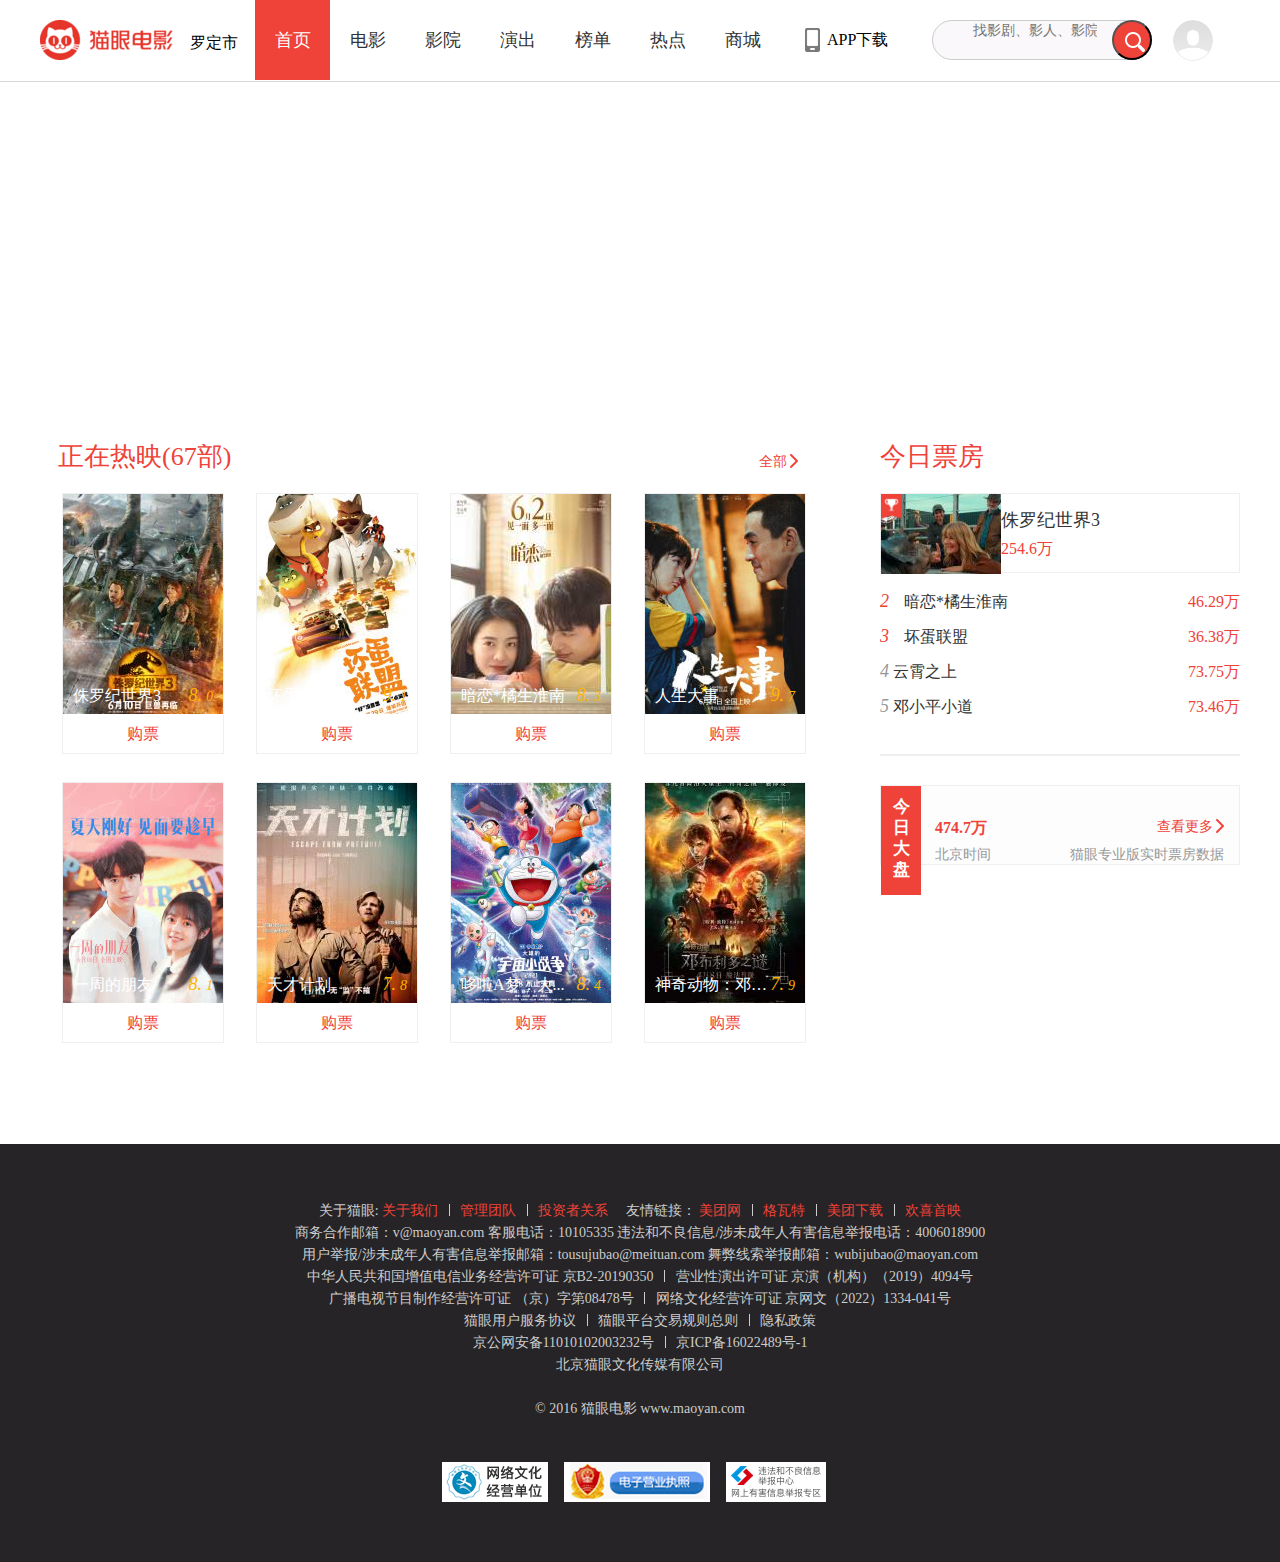
<file: 天猫电影期末作品/index.html>
<!DOCTYPE html>
<html>
	<head>
		<meta charset="utf-8" />
		<title></title>
		<link rel="stylesheet" type="text/css" href="css/new_file.css"/>
	</head>
	<body>
		<!--1-->
		<div class="header">
			<div class="header-main">
				<h1><a href="#" class="logo fl"></a></h1>
				<div class="city">
					<div class="city-select fl ">
						<div class="city-name dropdown">
							<button class="dropbtn">罗定市</button>
						<div class="dropdown-content">
							<a href="#">定位城市</a>
						</div>
						</div>
					</div>
					<div class="nav fl">
						<div><a href="#" class="red">首页</a></div>
						<div><a href="#">电影</a></div>
						<div><a href="#">影院</a></div>
						<div><a href="#">演出</a></div>
						<div><a href="#">榜单</a></div>
						<div><a href="#">热点</a></div>
						<div><a href="mall.html">商城</a></div>
					</div>
					<div class="user fr">
						<div class="user-1 dropdown">
							<img src="img/7dd82a16316ab32c8359debdb04396ef2897.png" class="dropbtn">
							<div class="dropdown-content">
							<a href="denglu.html">登录</a>
						</div>
						</div>
					</div>
					<form action="" method="" class="search fr">
						<input  name="kw" class="search1" type="search"  placeholder="找影剧、影人、影院" />
						<input type="submit" class="submit" value=""/>
					</form>
					<div class="app-download fr">
						<a href="appdown.html" target="_blank">
							<span class="iphone fl"></span>
							<span class="apptext fl">APP下载</span>
							<span class="caret"></span>
							<div class="download-icon">
								<p class="down-title">扫码下载</p>
							</div>
						</a>
					</div>
				</div>
			</div>
		</div>
		<!--2-->
		<div class="dongtai">
			<div class="tu">
				
			</div>
		</div>
		<!--3-->
		<div class="container">
			<div class="content">
				<div class="right fr">
					<div class="a1">
						<div class="panel">
							<div class="panel-header">
								<span class="panel-title">
									<span class="panel-red">
										<h2>今日票房</h2>
									</span>
								</span>
							</div>
							<div class="panel-end">
								<ul class="ranking-wrapper">
									<li class="rangking-index-1">
										<a href="#">
											<div class="rangking-top-left">
												<i class="rangking-top-icon"></i>
												<img src="img/25bfd6022ffddd16bdf2aa147266fd108469a.jpg" class="rangking-img">
											</div>
											<div class="rangking-top-right">
												<div class="rangking-top-right-main">
													<span class="rangking-top-moive-name">侏罗纪世界3</span>
													<p class="rangking-top-wish">
														<span class="stonefont">254.6万</span>
													</p>
												</div>
											</div>
										</a>
									</li>
									<li>
										<a href="#">
											<span class="normal-link">
												<i class="rangking-index">2</i>
												<span class="rangking-moie-name">暗恋*橘生淮南</span>
												<span class="rangking-num-info">
													<span class="stonefont fr">46.29万</span>
												</span>
											</span>
										</a>
									</li>
									<li>
										<a href="#">
											<span class="normal-link">
												<i class="rangking-index">3</i>
												<span class="rangking-moie-name">坏蛋联盟</span>
												<span class="rangking-num-info">
													<span class="stonefont fr">36.38万</span>
												</span>
											</span>
										</a>
									</li>
									<li>
										<a href="#">
											<span class="normal-link">
												<i class="rangking-indexx">4</i>
												<span class="rangking-moie-name">云霄之上</span>
												<span class="rangking-num-info">
													<span class="stonefont fr">73.75万</span>
												</span>
											</span>
										</a>
									</li>
									<li>
										<a href="#">
											<span class="normal-link">
												<i class="rangking-indexx">5</i>
												<span class="rangking-moie-name">邓小平小道</span>
												<span class="rangking-num-info">
													<span class="stonefont">73.46万</span>
												</span>
											</span>
										</a>
									</li>
								</ul>
							</div>
						</div>
					<div class="a2"></div>
					<div class="a2">
						<h1>今日大盘</h1>
						<div >
							<p>
								<span class="num">
									<span class="stonefont">474.7万</span>
								</span>
								<a href="#" class="more">
									查看更多
									<span class="panel-arrow panel-arrow-red"></span>
								</a>
							</p>
							<p class="meta-info">
								北京时间 
								<span class="pull-right">猫眼专业版实时票房数据</span>
							</p>
						</div>
					</div>
				</div>
			</div>
			<div class="main">
				<div class="main-grid">
					<div class="pane1">
						<div class="pane1-header">
							<span class="pane1-more">
								<a href="#" class="textcolor_red">全部</a>
								<span class="panel-arrow panel-arrow-red"></span>
							</span>
							<span class="panel-title1">
								<span class="textcolor_red">
									<h2>正在热映(67部)</h2>
								</span>
							</span>
						</div>
						<div class="panel-c1">
							<dl class="movie-list">
								<dd>
									<div class="movie-item">
										<a href="#">
											<div class="movie-poster">
												<img src="img/7.jpg" class="movie-poster-img">
												<div class="movie-overlay">
													<div class="movie-info">
														<div class="movie-score">
															<i class="integer">8.</i>
															<i class="fraction">0</i>
														</div>
														<div class="movie-title movie-title-padding">
															侏罗纪世界3
														</div>
													</div>
												</div>
											</div>
										</a>
										<div class="movie-detail movie-detail-strong">
											<a href="#">购票</a>
										</div>
									</div>
								</dd>
								<dd>
									<div class="movie-item">
										<a href="#">
											<div class="movie-poster">
												<img src="img/8.jpg" class="movie-poster-img">
												<div class="movie-overlay">
													<div class="movie-info">
														<div class="movie-score">
															<i class="integer">9.</i>
															<i class="fraction">1</i>
														</div>
														<div class="movie-title movie-title-padding">
															坏蛋联盟
														</div>
													</div>
												</div>
											</div>
										</a>
										<div class="movie-detail movie-detail-strong">
											<a href="#">购票</a>
										</div>
									</div>
								</dd>
								<dd>
									<div class="movie-item">
										<a href="#">
											<div class="movie-poster">
												<img src="img/9e.jpg" class="movie-poster-img">
												<div class="movie-overlay">
													<div class="movie-info">
														<div class="movie-score">
															<i class="integer">8.</i>
															<i class="fraction">3</i>
														</div>
														<div class="movie-title movie-title-padding">
															暗恋*橘生淮南
														</div>
													</div>
												</div>
											</div>
										</a>
										<div class="movie-detail movie-detail-strong">
											<a href="#">购票</a>
										</div>
									</div>
								</dd>
								<dd>
									<div class="movie-item">
										<a href="#">
											<div class="movie-poster">
												<img src="img/10d.jpg" class="movie-poster-img">
												<div class="movie-overlay">
													<div class="movie-info">
														<div class="movie-score">
															<i class="integer">9.</i>
															<i class="fraction">7</i>
														</div>
														<div class="movie-title movie-title-padding">
															人生大事
														</div>
													</div>
												</div>
											</div>
										</a>
										<div class="movie-detail movie-detail-strong">
											<a href="#">购票</a>
										</div>
									</div>
								</dd>
								<dd>
									<div class="movie-item">
										<a href="#">
											<div class="movie-poster">
												<img src="img/c9.jpg" class="movie-poster-img">
												<div class="movie-overlay">
													<div class="movie-info">
														<div class="movie-score">
															<i class="integer">8.</i>
															<i class="fraction">1</i>
														</div>
														<div class="movie-title movie-title-padding">
															一周的朋友
														</div>
													</div>
												</div>
											</div>
										</a>
										<div class="movie-detail movie-detail-strong">
											<a href="#">购票</a>
										</div>
									</div>
								</dd>
								<dd>
									<div class="movie-item">
										<a href="#">
											<div class="movie-poster">
												<img src="img/70.jpg" class="movie-poster-img">
												<div class="movie-overlay">
													<div class="movie-info">
														<div class="movie-score">
															<i class="integer">7.</i>
															<i class="fraction">8</i>
														</div>
														<div class="movie-title movie-title-padding">
															天才计划
														</div>
													</div>
												</div>
											</div>
										</a>
										<div class="movie-detail movie-detail-strong">
											<a href="#">购票</a>
										</div>
									</div>
								</dd>
								<dd>
									<div class="movie-item">
										<a href="#">
											<div class="movie-poster">
												<img src="img/0a0.jpg" class="movie-poster-img">
												<div class="movie-overlay">
													<div class="movie-info">
														<div class="movie-score">
															<i class="integer">8.</i>
															<i class="fraction">4</i>
														</div>
														<div class="movie-title movie-title-padding">
															哆啦A梦：大...
														</div>
													</div>
												</div>
											</div>
										</a>
										<div class="movie-detail movie-detail-strong">
											<a href="#">购票</a>
										</div>
									</div>
								</dd>
								<dd>
									<div class="movie-item">
										<a href="#">
											<div class="movie-poster">
												<img src="img/46d.jpg" class="movie-poster-img">
												<div class="movie-overlay">
													<div class="movie-info">
														<div class="movie-score">
															<i class="integer">7.</i>
															<i class="fraction">9</i>
														</div>
														<div class="movie-title movie-title-padding">
															神奇动物：邓布...
														</div>
													</div>
												</div>
											</div>
										</a>
										<div class="movie-detail movie-detail-strong">
											<a href="#">购票</a>
										</div>
									</div>
								</dd>
							</dl>
						</div>
					</div>
				</div>
			<div class="clean"></div>
			</div>
			<div class="clean"></div>
	    </div>
		</div>
		<!--4-->
				<div class="foot">
					<p class="foot-links">
						关于猫眼:
						<a href="#">关于我们</a>
						<span></span>
						<a href="#">管理团队</a>
						<span></span>
						<a href="#">投资者关系</a>
						&nbsp;&nbsp;&nbsp;&nbsp;友情链接：
						<a href="#">美团网</a>
						<span></span>
						<a href="#">格瓦特</a>
						<span></span>
						<a href="#">美团下载</a>
						<span></span>
						<a href="#">欢喜首映</a>
					</p>
					<p class="foot-links">
						商务合作邮箱：v@maoyan.com
						客服电话：10105335
						违法和不良信息/涉未成年人有害信息举报电话：4006018900
						  
					</p>
					<p class="foot-links">
						
						    用户举报/涉未成年人有害信息举报邮箱：tousujubao@meituan.com
						    舞弊线索举报邮箱：wubijubao@maoyan.com
						  
					</p>
					<p class="foot-links c1">
						<a href="#">中华人民共和国增值电信业务经营许可证 京B2-20190350</a>
						<span></span>
						<a href="#">营业性演出许可证 京演（机构）（2019）4094号</a>
					</p>
					<p class="foot-links c1">
						<a href="#">广播电视节目制作经营许可证 （京）字第08478号</a>
						<span></span>
						<a href="#">网络文化经营许可证 京网文（2022）1334-041号</a>
					</p>
					<p class="foot-links c1">
						<a href="#">猫眼用户服务协议</a>
						<span></span>
						<a href="#">猫眼平台交易规则总则</a>
						<span></span>
						<a href="#">隐私政策</a>
					</p>
					<p class="foot-links c1">
						<a href="#">京公网安备11010102003232号</a>
						<span></span>
						<a href="#">京ICP备16022489号-1</a>
					</p>
					<p>北京猫眼文化传媒有限公司</p>
					<p>
						<p>
						 ©
						<span class="my-footer-year">2016</span>
						    猫眼电影 www.maoyan.com</p>
					</p>
					<div class="c2">
						<a href="#"><img src="img/326.png" ></a>
						<a href="#"><img src="img/805f605d5cf1b1a02a4e3a5e29df003b8376.png" ></a>
						<a href="#"><img src="img/3cd2a9b7dc179531d20d27a5fd686e783787.png" ></a>
					</div>
				</div>
	</body>
</html>
</file>
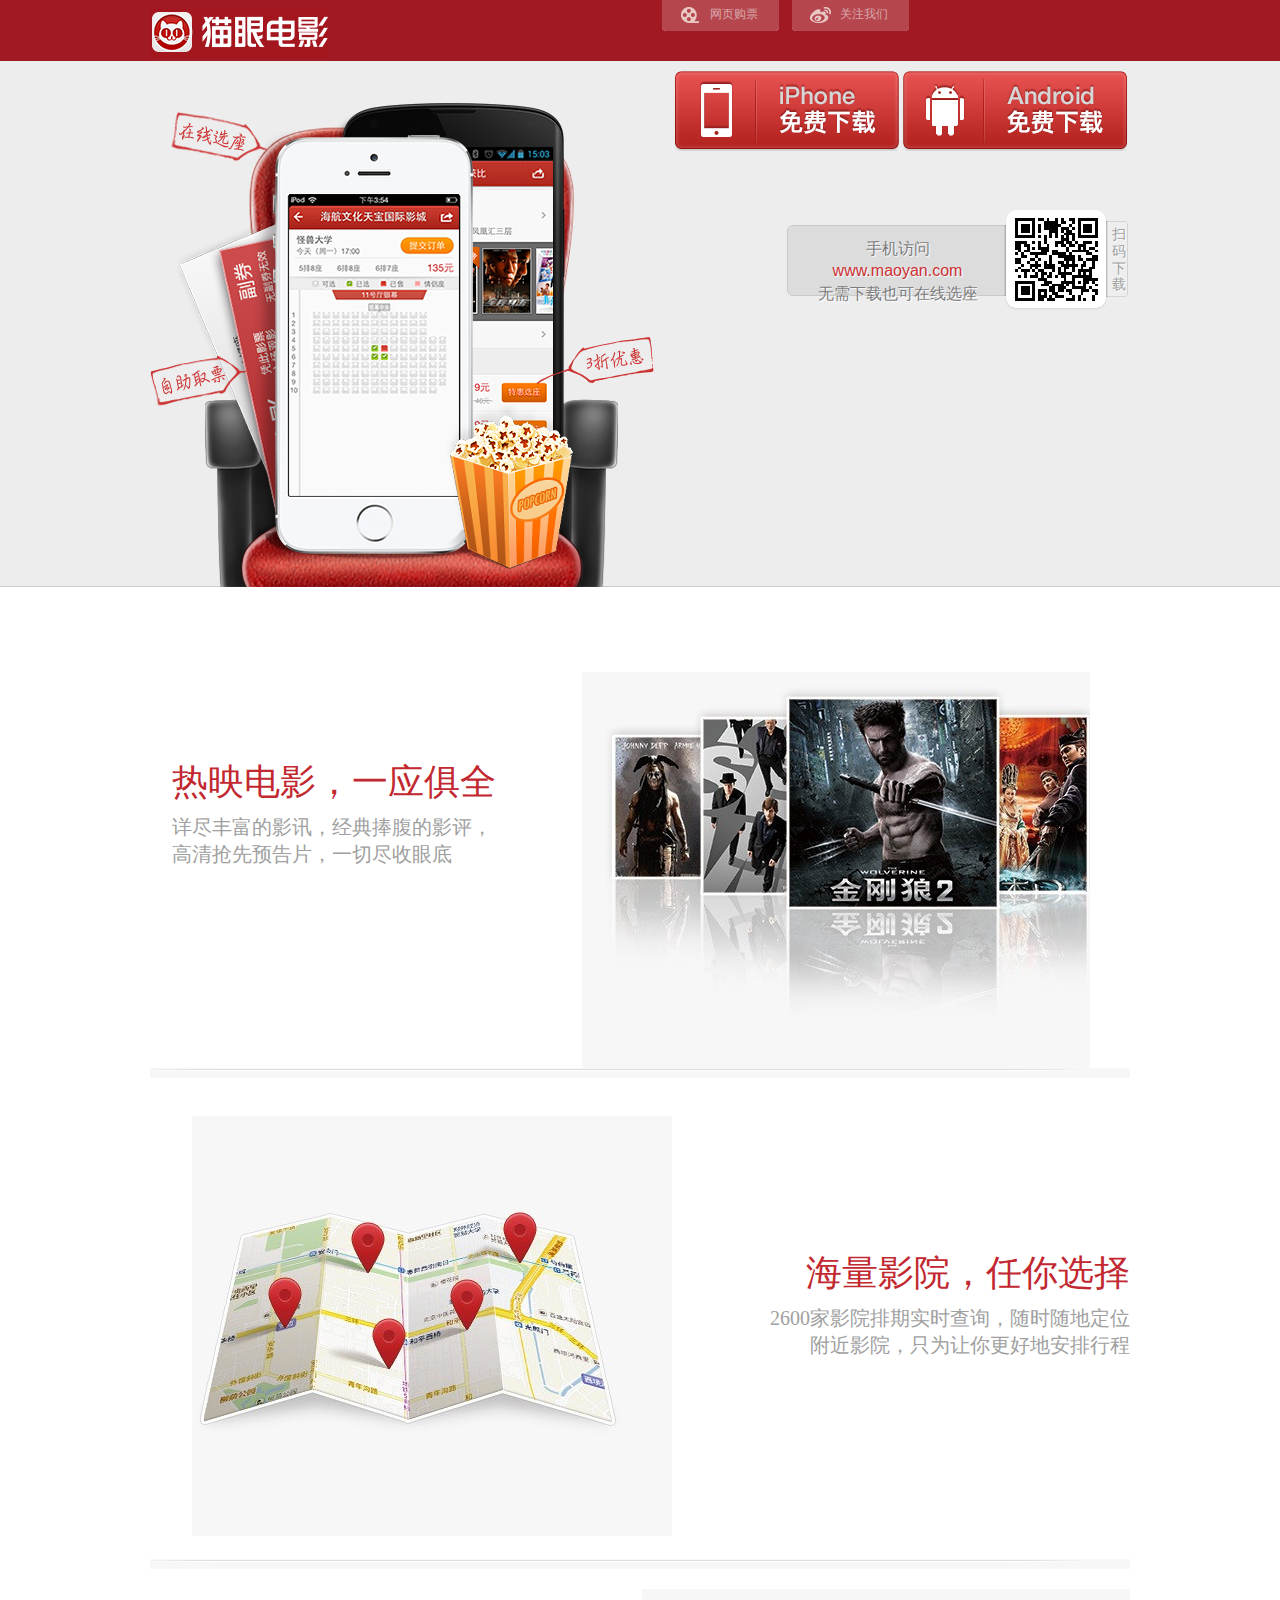
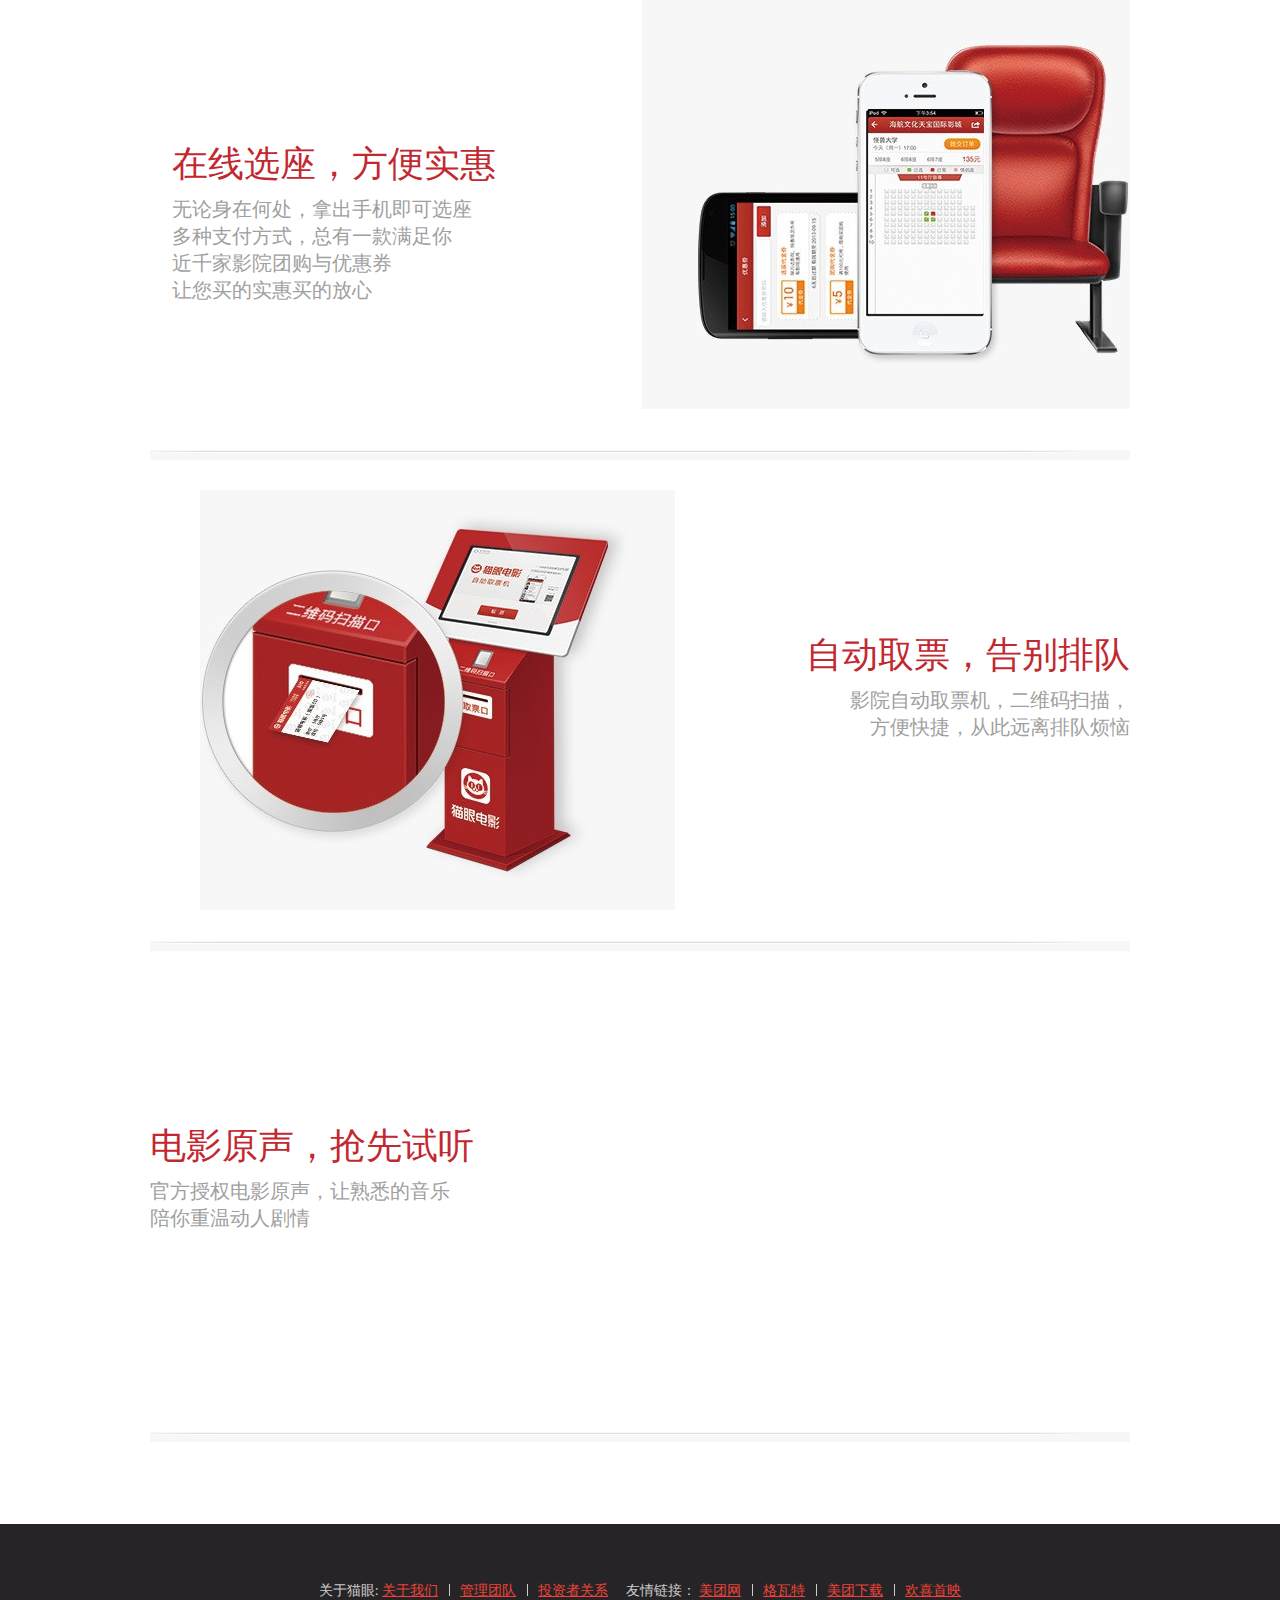
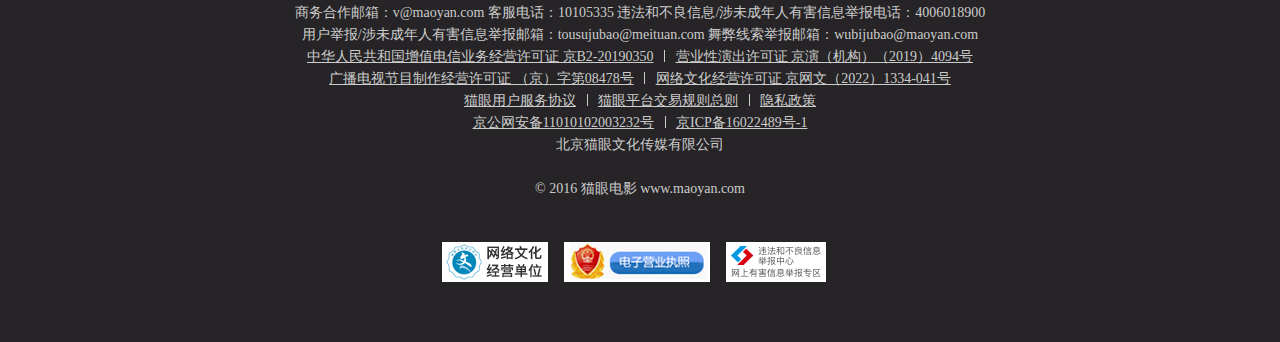
<file: 天猫电影期末作品/appdown.html>
<!DOCTYPE html>
<html>
	<head>
		<meta charset="utf-8" />
		<title></title>
		<link rel="stylesheet" type="text/css" href="css/appdown.css"/>
	</head>
	<body>
		<!--1-->
		<div class="top">
			<div class="header">
				<a href="index.html"><h1></h1></a>
				<a href="#" class="header1">网页购票</a>
				<a href="#" class="weibo">关注我们</a>
			</div>
		</div>
		<!--2-->
		<div class="main">
			<div class="content">
				<div class="left_tu"></div>
				<div class="right_tu">
					<a href="index.html"><h1 class="fr"></h1></a>
					<div class="down">
						<a href="#" class="iphone"></a>
						<a href="#" class="andmain"></a>
					</div>
					<div class="erweima">
						<div class="erweima-link">
							手机访问
							<p>www.maoyan.com</p>
							无需下载也可在线选座
						</div>
						<div class="download">扫码下载</div>
					</div>
				</div>
			</div>
		</div>
		<!--3-->
		<div class="end">
			<div class="end-main">
				<div class="item item-1">
					<h1>热映电影，一应俱全</h1>
					<p>
						详尽丰富的影讯，经典捧腹的影评，
						<br>
						高清抢先预告片，一切尽收眼底
					</p>
				</div>
				<div class="item-line"></div>
				<div class="item item-2">
					<h1>海量影院，任你选择</h1>
					<p>
						2600家影院排期实时查询，随时随地定位
						<br>
						附近影院，只为让你更好地安排行程
					</p>
				</div>
				<div class="item-line"></div>
				<div class="item item-3">
					<h1>在线选座，方便实惠</h1>
					<p>
						无论身在何处，拿出手机即可选座
						<br>
						多种支付方式，总有一款满足你
						<br>
						近千家影院团购与优惠券
						<br>
						让您买的实惠买的放心
					</p>
				</div>
				<div class="item-line"></div>
				<div class="item item-4">
					<h1>自动取票，告别排队</h1>
					<p>
						影院自动取票机，二维码扫描，
						<br>
						方便快捷，从此远离排队烦恼
					</p>
				</div>
				<div class="item-line"></div>
				<div class="item item-5">
					<h1>电影原声，抢先试听</h1>
					<p>
						官方授权电影原声，让熟悉的音乐
						<br>
						陪你重温动人剧情
					</p>
					
				</div>
				<div class="item-line"></div>
			</div>
		</div>
		<!--4-->
		<div class="foot">
			<p class="foot-links">
				关于猫眼:
				<a href="#">关于我们</a>
				<span></span>
				<a href="#">管理团队</a>
				<span></span>
				<a href="#">投资者关系</a>
				&nbsp;&nbsp;&nbsp;&nbsp;友情链接：
				<a href="#">美团网</a>
				<span></span>
				<a href="#">格瓦特</a>
				<span></span>
				<a href="#">美团下载</a>
				<span></span>
				<a href="#">欢喜首映</a>
			</p>
			<p class="foot-links">
				商务合作邮箱：v@maoyan.com
				客服电话：10105335
				违法和不良信息/涉未成年人有害信息举报电话：4006018900
				  
			</p>
			<p class="foot-links">
				
				    用户举报/涉未成年人有害信息举报邮箱：tousujubao@meituan.com
				    舞弊线索举报邮箱：wubijubao@maoyan.com
				  
			</p>
			<p class="foot-links c1">
				<a href="#">中华人民共和国增值电信业务经营许可证 京B2-20190350</a>
				<span></span>
				<a href="#">营业性演出许可证 京演（机构）（2019）4094号</a>
			</p>
			<p class="foot-links c1">
				<a href="#">广播电视节目制作经营许可证 （京）字第08478号</a>
				<span></span>
				<a href="#">网络文化经营许可证 京网文（2022）1334-041号</a>
			</p>
			<p class="foot-links c1">
				<a href="#">猫眼用户服务协议</a>
				<span></span>
				<a href="#">猫眼平台交易规则总则</a>
				<span></span>
				<a href="#">隐私政策</a>
			</p>
			<p class="foot-links c1">
				<a href="#">京公网安备11010102003232号</a>
				<span></span>
				<a href="#">京ICP备16022489号-1</a>
			</p>
			<p>北京猫眼文化传媒有限公司</p>
			<p>
				<p>
				 ©
				<span class="my-footer-year">2016</span>
				    猫眼电影 www.maoyan.com</p>
			</p>
			<div class="c2">
				<a href="#"><img src="img/326.png" ></a>
				<a href="#"><img src="img/805f605d5cf1b1a02a4e3a5e29df003b8376.png" ></a>
				<a href="#"><img src="img/3cd2a9b7dc179531d20d27a5fd686e783787.png" ></a>
			</div>
		</div>
	</body>
</html>
</file>
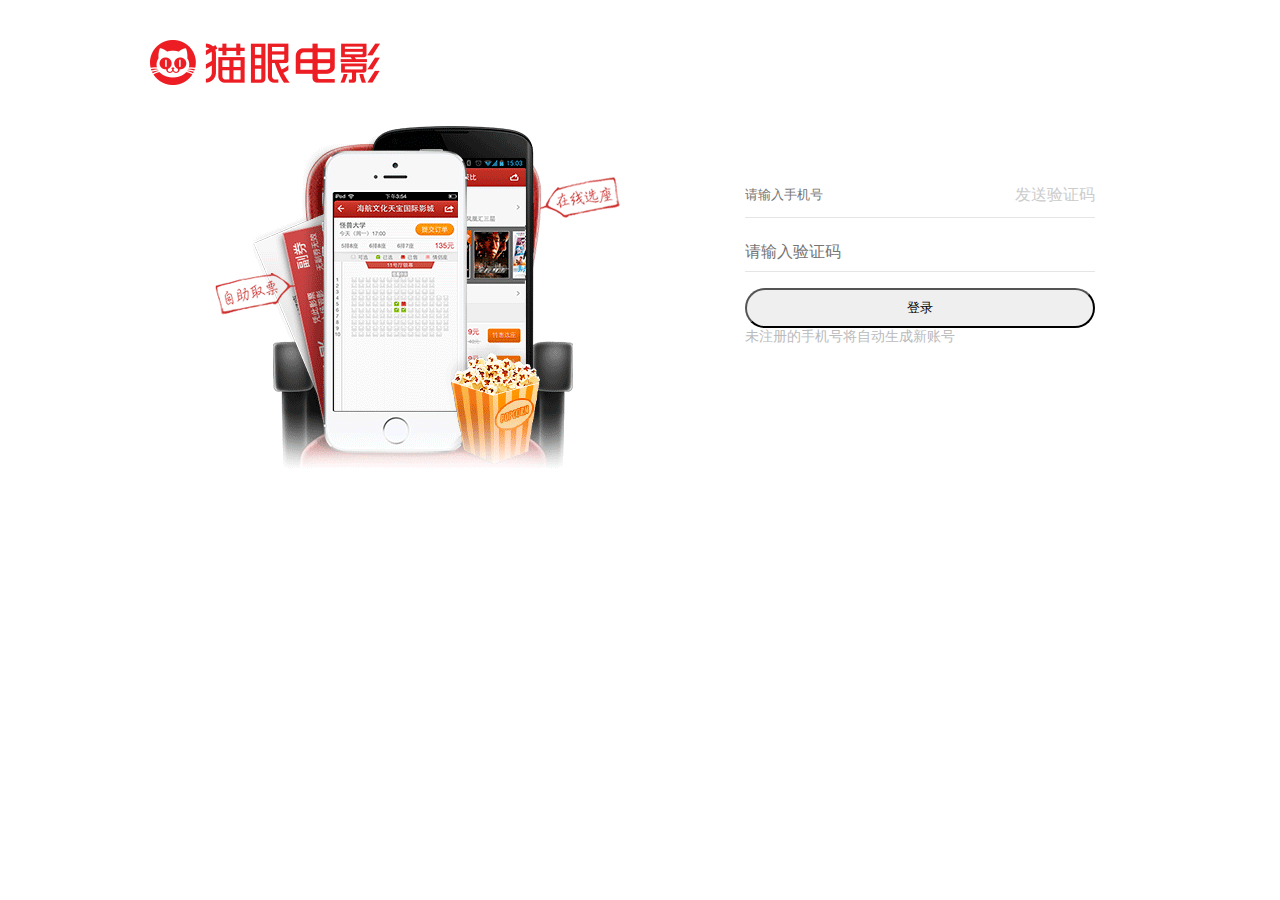
<file: 天猫电影期末作品/denglu.html>
<!DOCTYPE html>
<html>
	<head>
		<meta charset="utf-8" />
		<title></title>
		<link rel="stylesheet" type="text/css" href="css/denglu.css"/>
	</head>
	<body>
		<div class="top">
			<a href="#" class="top_logo"></a>
		</div>
		<div class="main">
			<div class="main_left">
				<div class="main_left-logo">
					<a href="index.html"><img src="img/main_logo.png" width="480" height="370" alt="猫眼电影"></a>
				</div>
			</div>
			<div >
				<div class="App">
					<div class="app_1">
						<input class="app_shouji" id="phoneNumInput" type="tel" autocomplete="off" placeholder="请输入手机号" maxlength="11"/>
						<div class="yanzhengma">
							<a href="#" class="y1">发送验证码</a>
						</div>
					</div>
					<div class="app_2">
						<input class="y2"maxlength="6" autocomplete="off"  type="number" id="codeTnput" placeholder="请输入验证码"/>
					</div>
					<div class="denglu">
						<button class="y3" id="iloginbtn">登录</button>
					</div>
					<div class="end">
						未注册的手机号将自动生成新账号
					</div>
					</div>
				</div>
			</div>
		</div>
	</body>
</html>
</file>
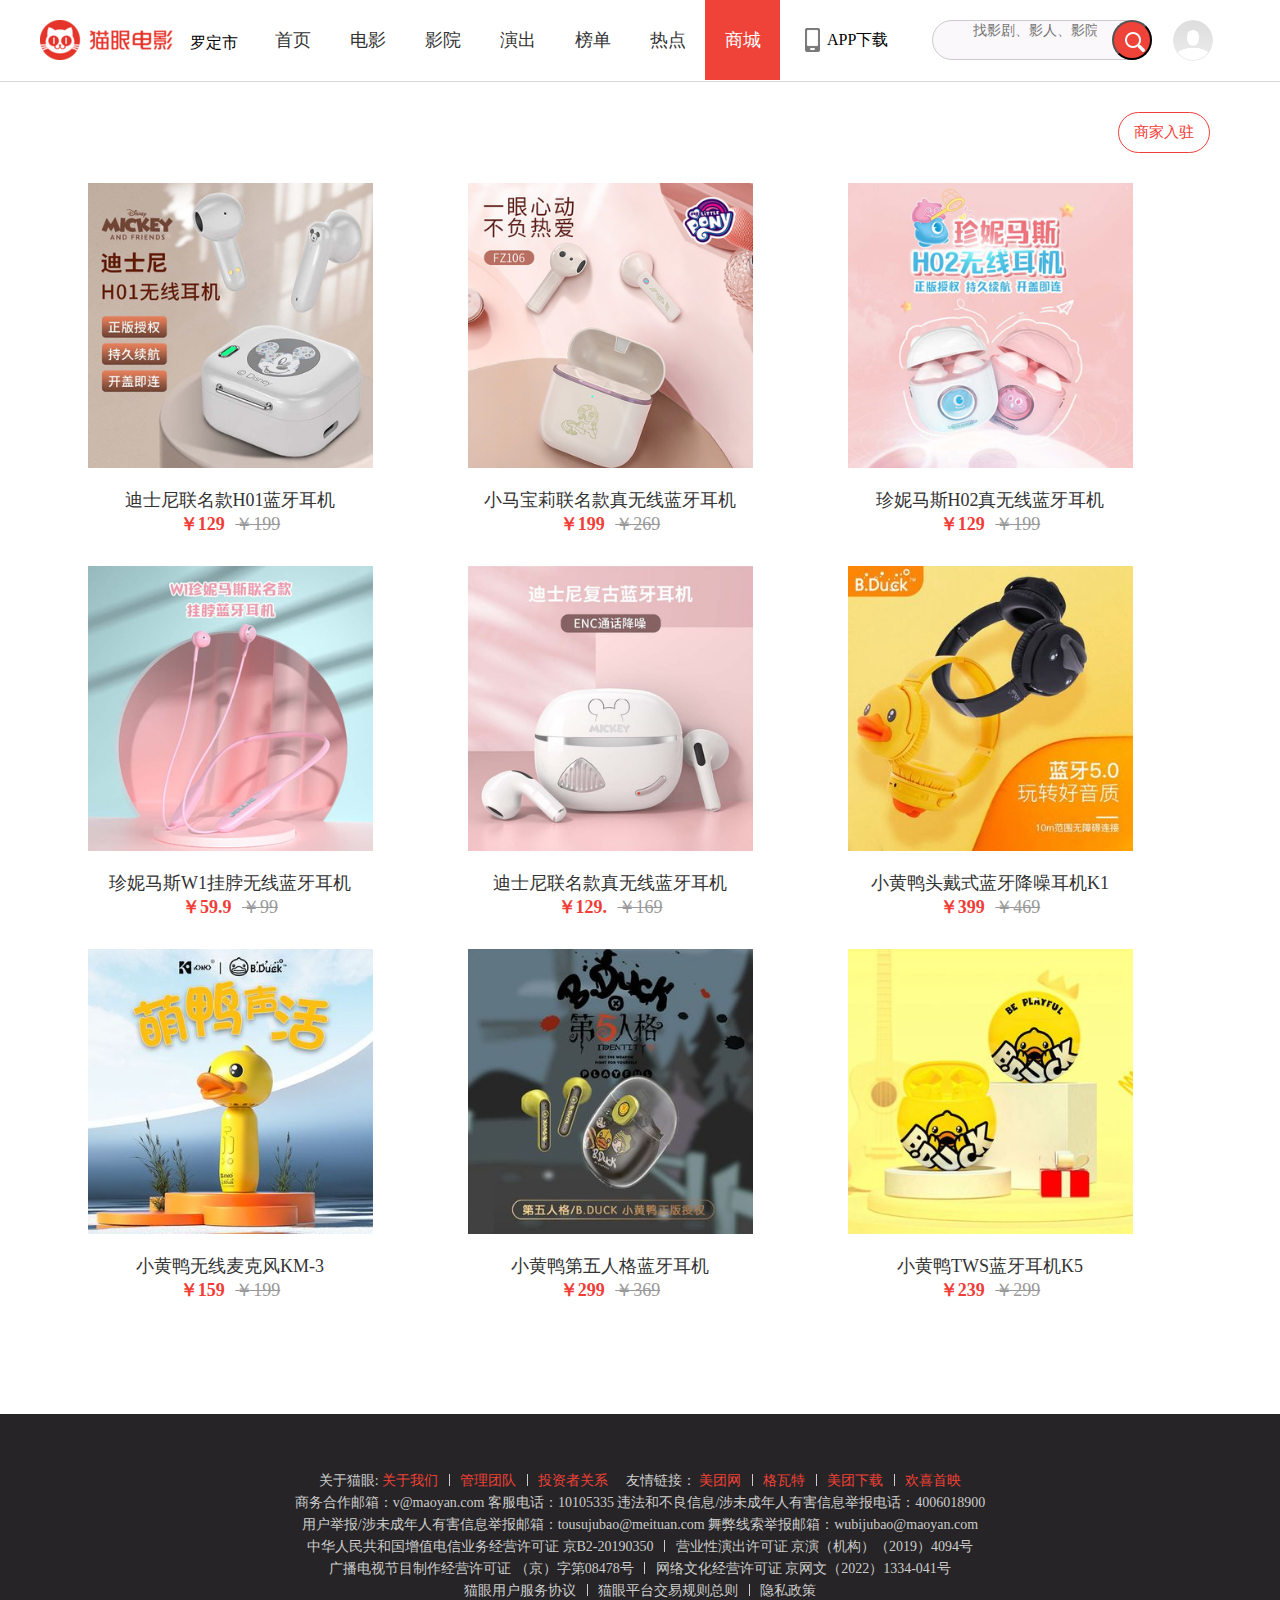
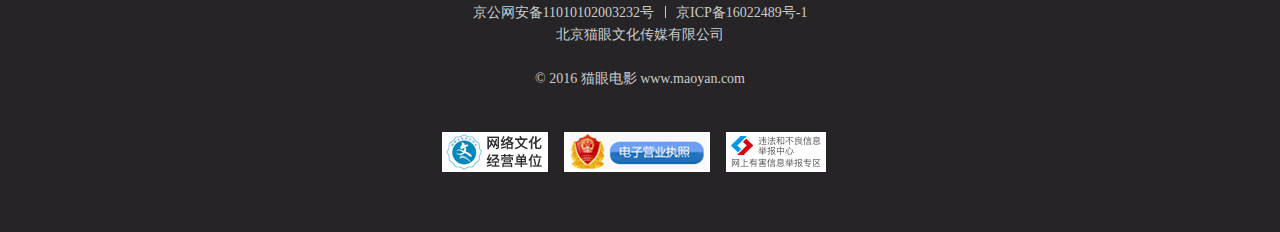
<file: 天猫电影期末作品/mall.html>
<!DOCTYPE html>
<html>
	<head>
		<meta charset="utf-8">
		<title></title>
		<link rel="stylesheet" href="css/mall.css" type="text/css">
	</head>
	<body>
		<!--1-->
		<div class="header">
			<div class="header-main">
				<h1><a href="#" class="logo fl"></a></h1>
				<div class="city">
					<div class="city-select fl ">
						<div class="city-name dropdown">
							<button class="dropbtn">罗定市</button>
						<div class="dropdown-content">
							<a href="#">定位城市</a>
						</div>
						</div>
					</div>
					<div class="nav fl">
						<div><a href="index.html">首页</a></div>
						<div><a href="#">电影</a></div>
						<div><a href="#">影院</a></div>
						<div><a href="#">演出</a></div>
						<div><a href="#">榜单</a></div>
						<div><a href="#">热点</a></div>
						<div><a href="#" class="red">商城</a></div>
					</div>
					<div class="user fr">
						<div class="user-1 dropdown">
							<img src="img/7dd82a16316ab32c8359debdb04396ef2897.png" class="dropbtn">
							<div class="dropdown-content">
							<a href="denglu.html">登录</a>
						</div>
						</div>
					</div>
					<form action="" method="" class="search fr">
						<input  name="kw" class="search1" type="search"  placeholder="找影剧、影人、影院" />
						<input type="submit" class="submit" value=""/>
					</form>
					<div class="app-download fr">
						<a href="appdown.html" target="_blank">
							<span class="iphone fl"></span>
							<span class="apptext fl">APP下载</span>
							<span class="caret"></span>
							<div class="download-icon">
								<p class="down-title">扫码下载</p>
							</div>
						</a>
					</div>
				</div>
			</div>
		</div>
		<!--2-->
		<div class="container">
			<div class="content">
				<div class="main">
					<div>
						<div class="merchant">
							<div class="m1">
								<a href="#">商家入驻</a>
							</div>
						</div>
						<div class="product">
							<div class="p_item fl">
								<a href="#">
									<div class="p_img">
										<img src="img/2a480afacd8b199846b33d486030eb7d65341.jpg" alt="">
									</div>
									<div class="p_info">
										<p>迪士尼联名款H01蓝牙耳机</p>
										<p>
											<strong>￥129</strong>
											<span>￥199</span>
										</p>
									</div>
								</a>
							</div>
							<div class="p_item fl">
								<a href="#">
									<div class="p_img">
										<img src="img/fe41aa274ce2c3d48e90c749b5189990302886.jpg" alt="">
									</div>
									<div class="p_info">
										<p>小马宝莉联名款真无线蓝牙耳机</p>
										<p>
											<strong>￥199</strong>
											<span>￥269</span>
										</p>
									</div>
								</a>
							</div>
							<div class="p_item fl">
								<a href="#">
									<div class="p_img">
										<img src="img/6d1c4fa0eef7cf6bafe7a0c05a4e5dca64754.jpg" alt="">
									</div>
									<div class="p_info">
										<p>珍妮马斯H02真无线蓝牙耳机</p>
										<p>
											<strong>￥129</strong>
											<span>￥199</span>
										</p>
									</div>
								</a>
							</div>
							<div class="p_item fl">
								<a href="#">
									<div class="p_img">
										<img src="img/c4d5d61d0bd9974ef310001e01ef6e7447336.jpg" alt="">
									</div>
									<div class="p_info">
										<p>珍妮马斯W1挂脖无线蓝牙耳机</p>
										<p>
											<strong>￥59.9</strong>
											<span>￥99</span>
										</p>
									</div>
								</a>
							</div>
							<div class="p_item fl">
								<a href="#">
									<div class="p_img">
										<img src="img/2c19b1bcde9cf3e6436628d5c8d4ad0747400.jpg" alt="">
									</div>
									<div class="p_info">
										<p>迪士尼联名款真无线蓝牙耳机</p>
										<p>
											<strong>￥129.</strong>
											<span>￥169</span>
										</p>
									</div>
								</a>
							</div><div class="p_item fl">
								<a href="#">
									<div class="p_img">
										<img src="img/d8e13f282fe5869a851f197c325a5ea560532.jpg" alt="">
									</div>
									<div class="p_info">
										<p>小黄鸭头戴式蓝牙降噪耳机K1</p>
										<p>
											<strong>￥399</strong>
											<span>￥469</span>
										</p>
									</div>
								</a>
							</div>
							<div class="p_item fl">
								<a href="#">
									<div class="p_img">
										<img src="img/75f9788deec25782390061f90d61b64065031.jpg" alt="">
									</div>
									<div class="p_info">
										<p>小黄鸭无线麦克风KM-3</p>
										<p>
											<strong>￥159</strong>
											<span>￥199</span>
										</p>
									</div>
								</a>
							</div>
							<div class="p_item fl">
								<a href="#">
									<div class="p_img">
										<img src="img/626d123c39f98f691f9012b5dc21c67a56010.jpg" alt="">
									</div>
									<div class="p_info">
										<p>小黄鸭第五人格蓝牙耳机</p>
										<p>
											<strong>￥299</strong>
											<span>￥369</span>
										</p>
									</div>
								</a>
							</div>
							<div class="p_item fl">
								<a href="#">
									<div class="p_img">
										<img src="img/33d28a8ba9fcbabbae695322d5ea6ac256950.jpg" alt="">
									</div>
									<div class="p_info">
										<p>小黄鸭TWS蓝牙耳机K5</p>
										<p>
											<strong>￥239</strong>
											<span>￥299</span>
										</p>
									</div>
								</a>
							</div>
						</div>
					</div>
				</div>
			</div>
		</div>
		<!--3-->
		<div class="foot">
			<p class="foot-links">
				关于猫眼:
				<a href="#">关于我们</a>
				<span></span>
				<a href="#">管理团队</a>
				<span></span>
				<a href="#">投资者关系</a>
				&nbsp;&nbsp;&nbsp;&nbsp;友情链接：
				<a href="#">美团网</a>
				<span></span>
				<a href="#">格瓦特</a>
				<span></span>
				<a href="#">美团下载</a>
				<span></span>
				<a href="#">欢喜首映</a>
			</p>
			<p class="foot-links">
				商务合作邮箱：v@maoyan.com
				客服电话：10105335
				违法和不良信息/涉未成年人有害信息举报电话：4006018900
				  
			</p>
			<p class="foot-links">
				
				    用户举报/涉未成年人有害信息举报邮箱：tousujubao@meituan.com
				    舞弊线索举报邮箱：wubijubao@maoyan.com
				  
			</p>
			<p class="foot-links c1">
				<a href="#">中华人民共和国增值电信业务经营许可证 京B2-20190350</a>
				<span></span>
				<a href="#">营业性演出许可证 京演（机构）（2019）4094号</a>
			</p>
			<p class="foot-links c1">
				<a href="#">广播电视节目制作经营许可证 （京）字第08478号</a>
				<span></span>
				<a href="#">网络文化经营许可证 京网文（2022）1334-041号</a>
			</p>
			<p class="foot-links c1">
				<a href="#">猫眼用户服务协议</a>
				<span></span>
				<a href="#">猫眼平台交易规则总则</a>
				<span></span>
				<a href="#">隐私政策</a>
			</p>
			<p class="foot-links c1">
				<a href="#">京公网安备11010102003232号</a>
				<span></span>
				<a href="#">京ICP备16022489号-1</a>
			</p>
			<p>北京猫眼文化传媒有限公司</p>
			<p>
				<p>
				 ©
				<span class="my-footer-year">2016</span>
				    猫眼电影 www.maoyan.com</p>
			</p>
			<div class="c2">
				<a href="#"><img src="img/326.png" ></a>
				<a href="#"><img src="img/805f605d5cf1b1a02a4e3a5e29df003b8376.png" ></a>
				<a href="#"><img src="img/3cd2a9b7dc179531d20d27a5fd686e783787.png" ></a>
			</div>
		</div>
		
		
		
	</body>
</html>
</file>
<file: 天猫电影期末作品/css/new_file.css>
*{margin: 0;padding: ;}
.fl{float: left;}
.fr{float: right;}
.clean{clear: both;}
a{text-decoration: none;color: #333333;}

.panel-title.rangking-top-wish{color: #ef4238;}
ul,ul>li{list-style: none;padding: 0;margin: 0;}
img {border-style: none;}
/*1*/
.header{width:100%;height: 81px;background-color: #fff;border-bottom: 1px solid #d8d8d8;}
.header-main{width: 1200px;height: 80px;margin: 0 auto;}
.header-main>h1{font-size: 2em;}
.logo{background:url(../img/logo.png)no-repeat 0;width: 133px;height: 80px;}
.city{position: relative;margin: 0 auto;height: 100%;}
.city-select{cursor: pointer;height: 100%;padding: 0 10px;border: 1px solid transparent;border-width: 0 1px;}
.city-name{margin-top: 32px;color: #333;}
.city-name>button{font-size: 16px;border-style: none;background-color: #fff;}
/*下拉列表*/
.dropdown{ position: relative;display: inline-block}
.dropdown-content{display: none;position: absolute;background-color: #f9f9f9; min-width: 160px;
box-shadow: 0px 5px 10px 0px rgba(0,0,0,0.2);z-index: 1;}
.dropdown-content>a{padding: 10px 10px;display: block;}
.dropdown-content>a:hover{background-color: #f1f1f1;}
.dropdown:hover .dropdown-content{display: block;}
.dropdown:hover .dropbtn{background-color: #3e8e41;}
/*导航*/
.nav{background-color: #fff;overflow: hidden;width: 530px;height: 80px;}
.nav>div{display: block;width: 75px;height: 80px;float: left;text-align: center;}
.red{background-color: #ef4238;color: #FFFFFF;width: 100%;}
.nav>div>a{display: inline-block;height: 80px;line-height: 80px;font-size: 18px;}
.nav>div>a:hover{color: #EF4238;}
/*登录*/
.user{position: relative;z-index: 9999;height: 100%;}
.user-1{display: block;border: 1px solid transparent;border-top: none;border-bottom: none;padding: 0 10px;width: 56px;height: 100%;}
.user-1>img{margin-top: 20px;width: 40px;height: 41px;border-radius: 50%;cursor: pointer;}
/*搜索框*/
.search{margin: 20px 10px 0 0;position: relative;}
.search1{display: inline-block;height: 40px;line-height: 1.2;width: 220px;padding: 0 40px 020px;border: 1px solid #ccc;font-size: 14px;border-radius: 30px;
background-color: #faf8fa;overflow: hidden;color: #333333;}
.search>input{box-sizing: border-box;}
.submit{display: inline-block;position: absolute;left: 180px;top: 0;height: 40px;width: 40px;background-color: #ef4238;
border-radius: 30px;background-image: url(../img/kuang.png);cursor: pointer;}
/*app下载*/
.app-download{width: 132px;height: 80px;margin-right: 10px;position: relative;}
.app-download>a{display: block;padding-top: 28px;padding-left: 14px;width: 100%;height: 100%;box-sizing: border-box;
border-left: 1px solid transparent;border-right: 1px solid transparent;}
.iphone{display: inline-block;width: 15px;height: 24px;background-image: url(../img/shouji.png);background-size: cover;}
.apptext{display: inline-block;font-size: 16px;color: #000;height: 24px;line-height: 24px;margin: 0 7px;}
.app-download>a>caret{position: relative;top: 8px;}
.caret{display: inline-block;width: 0;height: 0;margin-left: 2px;vertical-align: middle;border-top: 5px solid transparent;
border-right: 5px solid transparent;border-left: 5px solid transparent;}
.download-icon{display: none;width: 130px;height: 165px;position: absolute;left: 0;top: 80px;background-color: #fff;background-image: url(../img/app-link-icon.3bc8fd38f5eb0cfcf9909122baaaa720.png);background-position: 24px 14px;
background-size: 82px 82px;background-repeat: no-repeat;border: 1px solid #dcd4d7;border-top: 0;}
.down-title{margin-top: 115px;margin-bottom: 3px;color: #000000;}
.app-download>download-icon>p{text-align: center;font-size: 14px;color: #999;margin: 0;}

/*3*/
.container{width: 1200px;margin: 0 auto;}
.content{overflow: hidden;margin-top: 62px;}
 /*右边*/
.right{width: 360px;}
.a1{margin-top: 0!important;}
.panel{margin: 0;}
.panel-header{overflow: hidden;height: 26px;line-height: 26px;}
.panel-title{font-size: 26px;}
.panel-red{color:#ef4238!important;}
.panel-title>span>h2{display: inline;font-size: 26px;font-weight: 400;}
.panel-end{overflow: hidden;width: 100%;margin-top: 23px;}
.ranking-wrapper{overflow: hidden;}
.panel-end>ul>li{cursor: pointer;}
.rangking-index-1{margin-bottom: 11px;border: 1px solid #efefef;}
.rangking-top-left{width: 120px;height: 78px;position: relative;float: left;}
.rangking-top-icon{display: inline-block;position: absolute;left: 0;top: 0;width: 22px;
height: 25px;background: url(../img/cion.png) no-repeat;background-size: contain;}
.rangking-top-right{height: 78px;line-height: 78px;}
.rangking-top-right-main{display: inline-block;line-height: 1;vertical-align: middle;}
.rangking-top-moive-name{font-size: 18px; white-space: normal;display: -webkit-box;-webkit-line-clamp: 2;-webkit-box-orient: vertical;text-overflow: ellipsis}
.rangking-top-wish{margin-top: 12px;font-size: 14px;}
.stonefont{font-family: mtsi-font;color: #ef4238;font-size: 16px;}

.normal-link{display: block;height: 35px;line-height: 35px;}
.rangking-index{display: inline-block;width: 20px;font-size: 18px;color: #ef4238;}
.rangking-moie-name{display: inline-block;max-width: 190px;overflow: hidden;text-overflow: ellipsis;
white-space: nowrap;font-size: 16px;color: #333;vertical-align: top;}
.rangking-num-info{float: right;font-size: 14px;}
.rangking-indexx{font-size: 18px;color: #999;vertical-align: top;}

.a2{margin-top: 29px;background-color: #fdfdfd;border: 1px solid #efefef;padding-right: 15px;}
.a2>h1{float: left;width: 20px;height: 89px;padding: 10px;color: #FFF;background-color: #ef4238;
text-align: center;font-size: 17px;line-height: 21px;}
.a2>div{font-size: 14px;margin-left: 54px;color: #fe4238;padding-top: 20px;}
.num{font-size: 30px;font-weight: 700;margin-right: 2px;}
.more{align-items: center;color: #ef4238;margin-top: 13px;float: right;line-height: 16px;}
.panel-arrow{display: inline-block;width: 8px;height: 14px;vertical-align: top;}
.panel-arrow-red{background: url(../img/下载.png) top no-repeat;}
.meta-info{color: #999;margin-top: 6px;}
.pull-right{float: right!important;}
.a3{margin-top: 80px;}
.panel-more{font-size: 14px;line-height: 16px;float: right;margin-top: 10px;}
.textcolor_orange {color: #ffb400!important;}
.panel-arrow-orange{background: url(../img/jiantou.png) top no-repeat;}
.panel-content{overflow: hidden;width: 100%;margin-top: 23px;}
.rangking-wrapper{overflow: hidden;}
.rangking-index1{margin-bottom: 0;}
.rangking-item{overflow: hidden;cursor: pointer;}
.ranking-top{border: 1px solid #efefef;}
.default-img{background-position: 50%;background-size: 68px 62px;background-repeat: no-repeat;}
.rangking-top-right-main{display: inline-block;line-height: 1;vertical-align: middle;width: 200px;}
.rangking-release-time{float:right;margin-top: 12px;color: #999;}
.r1{cursor: pointer;overflow: hidden;}
.r2{border: 1px solid #efefef;position: relative;width: 170px;float: left;margin-top: 20px;margin-bottom: 20px;padding-bottom: 8px;}
.img-link{color: -webkit-link;cursor: pointer;}


/*主体*/
.main{padding: 0 18px;margin-right: 363px;}
.main-grid{margin-top: -62px;}
.pane1{margin: 62px 0 0;width: 750px;}
.pane1-header{width: 740px;overflow: hidden;height: 26px;line-height: 26px;}
.pane1-more{font-size: 14px;line-height: 16px;float: right;margin-top: 10px;}
.textcolor_red{color: #ef4238!important;}
.panel-title1{font-size: 26px;color: #ffb400;}
.panel-title1>span>h2{display: inline;font-size: 26px;font-weight: 400;}
.panel-c1{overflow: hidden;width: 100%;margin-top: 23px;}
.movie-list{margin: -29px 0 20px -25px;}
.movie-list>dd{margin: 30px 0 0 30px;display: inline-block;vertical-align: top;position: relative;}
.movie-item{position: relative;border: 1px solid #efefef;margin: -1px;}
.movie-poster{background-color: #fcfcfc;width: 160px;height: 220px;overflow: hidden;position: relative;}
.movie-poster-img{width: 100%;position: absolute;top: 0;left: 0;}
.movie-overlay{width: 100%;height: 100%;position: absolute;top: 0;left: 0;}
.movie-info{color: #fff;position: absolute;bottom: 7px;width: 100%;}
.movie-score{color: #ffb400;float: right;margin-right: 10px;}
.integer{font-size: 18px;}
.fraction{font-size: 14px;}
.movie-title{font-size: 16px;line-height: 22px;white-space: nowrap;overflow: hidden;text-overflow: ellipsis;margin: 0 10px;}
.movie-title-padding{margin-right: 35px;}
.movie-detail{text-align: center;white-space: nowrap;overflow: hidden;text-overflow: ellipsis;}
.movie-detail-strong{height: 39px;line-height: 39px;}
.movie-detail>a{color: #ef4238;}


/*底部*/
.foot{visibility: visible !important;}
.foot{background-color: #262426;padding: 56px 0;margin: 0 auto;min-width: 1200px;margin-top: 82px;visibility: hidden;}
.foot>p{display: block;}
.foot>p{margin: 0;padding: 0;text-align: center;font-size: 14px;color: #ccc;line-height: 22px;height: 22px;}
.foot-links>a{color: #ef4238;}
.foot-links>span{display: inline-block;border-left: 1px solid #ccc;margin: 0 7px;height: 12px;position: relative;top: 1px;}
.c1>a{color: #ccc !important;}
.c2{margin-top: 20px !important;margin: 0;padding: 0;text-align: center;}
.c2>a{padding-right: 12px;}
.c2>a>img{height: 40px;border: 0;}

/*2*/
.dongtai{width: 1200px;margin: 0 auto;}
.tu{ width:1200px;height: 300px;animation-iteration-count: infinite;animation-name: example;animation-duration: 8s;background-position: 10% 40%;}

@keyframes example {0%{background-image:url(../img/tu1.jpg);background-repeat: no-repeat; background-size: 100% 100%;}25% {background-image: url(../img/tu2.jpg);background-repeat: no-repeat; background-size: 100% 100%;}
50%{background-image: url(../img/tu3.jpg);background-repeat: no-repeat; background-size: 100% 100%;}100% {background-image:url(../img/tu4.jpg);background-repeat: no-repeat; background-size: 100% 100%;}
</file>
<file: 天猫电影期末作品/css/appdown.css>
*{margin: 0;padding: 0;}
.fr{float: right;}
.fl{float: left;}


/*1*/
.top{height: 61px;background: #a11923;}
.header{background: #a11923;width: 980px;margin: auto;padding-top: 1px;position: relative;}
.header>a>h1{width: 178px;height: 52px;background: url(../img/app11.png) -20px -30px no-repeat;text-indent: -9999px;margin-top: 8px;}
.header1{position: absolute;top: -1px;width: 70px;height: 35px;background: url(../img/app11.png) -777px -21px no-repeat;
color: #d6a9ac;font-size: 12px;line-height: 31px;padding-left: 49px;text-decoration: none;}
.header1{right: 350px;}
.weibo{position: absolute;top: -1px;width: 70px;height: 35px;color: #d6a9ac;
font-size: 12px;line-height: 31px;padding-left: 49px;text-decoration: none;
background: url(../img/app11.png) -913px -21px no-repeat;;}
.weibo{right: 220px;}

/*2*/
.main{padding-top: 10px;border-bottom: 1px solid #cbcbcb;height: 515px;text-align: center;background-color: #ededed;}
.content{width: 980px;height: 100%;margin: 0 auto;}
.left_tu{background: url(../img/app101.png) no-repeat;float: left;width: 520px;height: 515px;margin-top: 32px;}
.right_tu>h1{background: url(../img/app11.png) -239px -15px no-repeat;margin: 60px 0 5px;width: 460px;height: 132px;}
.link{margin-top: 10px;background: transparent url(../img/app11.png) -5px -275px no-repeat;width: 100%;font-size: 5px;height: 5px;}

.iphone{background: url(../img/app1.png) 0 0 no-repeat;display: inline-block;width: 225px;height: 80px;margin-left: 2px;}
.andmain{background: url(../img/app1.png)-235px 0px no-repeat;display: inline-block;width: 225px;height: 80px;}
.erweima{background: url(../img/app11.png) -530px -172px no-repeat;padding-left: 20px;margin-top: 50px;float: right;width: 325px;height: 105px;font-size: 16px;}
.erweima-link{float: left;margin: 33px 15px 33px 0;width: 185px;line-height: 1.4em;color: #7d7d7d;text-shadow: 1px 1px 1px #fff;}
.erweima-link>p{color: #ce3133;font-family: arial;}
.download{float: left;width: 20px;color: #a0a0a0;padding: 22px 0 0 3px;margin-left: 101px;font-size: 14px;line-height: 1.2em;text-shadow: 1px 1px 1px #fff;}

/*3*/
.end-main{width: 980px;margin: auto;}
.item{height: 310px;padding-top: 171px;}
.item-1{background:url(../img/858867.jpg) 410px 85px no-repeat;margin: 0 40px 0 22px ;}
.item>h1{font-size: 36px;color: #c22830;margin-bottom: 7px;font-weight: normal;}
.item>p{font-size: 20px;color: #a0a0a0;}
.item-line{background: #f7f7f7 url(../img/app11.png) -15px -295px no-repeat;height: 10px;overflow: hidden;border: 0;margin: 0;}
.item-2{text-align: right;background: url(../img/2933060.jpg) -60px 38px no-repeat;margin-left: 42px;}
.item-3{background: url(../img/b431895.jpg) 470px 20px no-repeat;margin: 0 0 0 22px;}
.item-4{text-align: right;background: url(../img/22af34319.jpg) -65px 30px no-repeat;margin-left: 50px;}
.paly-list{float: right;padding: 30px;min-width: 500px;border-radius: 3px;margin-top: -192px;background: #fff;overflow: scroll;border: 1px solid #eee;}

/*5*/
.foot{visibility: visible !important;}
.foot{background-color: #262426;padding: 56px 0;margin: 0 auto;min-width: 1200px;margin-top: 82px;visibility: hidden;}
.foot>p{display: block;}
.foot>p{margin: 0;padding: 0;text-align: center;font-size: 14px;color: #ccc;line-height: 22px;height: 22px;}
.foot-links>a{color: #ef4238;}
.foot-links>span{display: inline-block;border-left: 1px solid #ccc;margin: 0 7px;height: 12px;position: relative;top: 1px;}
.c1>a{color: #ccc !important;}
.c2{margin-top: 20px !important;margin: 0;padding: 0;text-align: center;}
.c2>a{padding-right: 12px;}
.c2>a>img{height: 40px;border: 0;}
</file>
<file: 天猫电影期末作品/css/denglu.css>
*{margin: 0;padding: 0;}
*, :after, :before {-webkit-tap-highlight-color: rgba(0,0,0,0);}
img {border-style: none;}
a{text-decoration: none;}



.top{display: block;width: 980px;height: auto;margin: 40px auto 30px; position: relative;overflow: hidden;}
.top_logo{width: 230px;height: 45px;background-position: -716px -677px;background-image: url(../img/denglu_logopng.png);
background-size: initial;margin: 0;background-repeat: no-repeat;float: left;display: inline;text-indent: -9999px;overflow: hidden;}

.main{margin:  0 auto 70px;width: 980px; display: flex;}
.main_left-logo{display: block;float: left;height: 370px;margin: 0 115px 0 0;width: 480px;}
.App{margin-top: 60px;width: 350px;height: 45px;}
.app_1{border-bottom: 1px solid #e5e5e5;padding: 0.6em 0;height: 1.4em;-webkit-box-align: center;justify-content: space-around;}
.app_shouji{outline: none;background-color: inherit;border: none;color: #bbbbbb}
.yanzhengma{font-size: 1em;;float: right;}
.y1{float: right;color: #ccc}
.app_2{display: flex;justify-content: space-around;-webkit-box-align: center;align-items: center;
margin-top: 1em;padding: 0.6em 0;border-bottom: 1px solid #e5e5e5;width: 100%;user-select: none;}
.y2{color: #ccc -webkit-box-flex: 1;flex: 1;width: 100%;border: 0;min-width: 0;-webkit-tap-highlight-color: rgba(0,0,0,0);font-size: 1em;}

.denglu{margin-top: 1em;}
.y3{height: 3em;border-radius: 16.46em;width: 350px;}
.e1{width: 12em;height: 2.3em;text-align: center;color: #fff;border-radius: 0.3em;background-color: #222;
font-family: PingFangSC-Medium;font-size: .8em;font-weight: 400;position: relative;opacity: .7;left: -0.9em;top: -0.8em;}



.end{color: #bbbbbb;font-size: 14px;}
</file>
<file: 天猫电影期末作品/css/mall.css>
*{margin: 0;padding: ;}
.fl{float: left;}
.fr{float: right;}
.clean{clear: both;}
a{text-decoration: none;color: #333333;}
img { border-style: none;}

/*1*/
.header{width:100%;height: 81px;background-color: #fff;border-bottom: 1px solid #d8d8d8;}
.header-main{width: 1200px;height: 80px;margin: 0 auto;}
.header-main>h1{font-size: 2em;}
.logo{background:url(../img/logo.png)no-repeat 0;width: 133px;height: 80px;}
.city{position: relative;margin: 0 auto;height: 100%;}
.city-select{cursor: pointer;height: 100%;padding: 0 10px;border: 1px solid transparent;border-width: 0 1px;}
.city-name{margin-top: 32px;color: #333;}
.city-name>button{font-size: 16px;border-style: none;background-color: #fff;}
/*下拉列表*/
.dropdown{ position: relative;display: inline-block}
.dropdown-content{display: none;position: absolute;background-color: #f9f9f9; min-width: 160px;
box-shadow: 0px 5px 10px 0px rgba(0,0,0,0.2);z-index: 1;}
.dropdown-content>a{padding: 10px 10px;display: block;}
.dropdown-content>a:hover{background-color: #f1f1f1;}
.dropdown:hover .dropdown-content{display: block;}
.dropdown:hover .dropbtn{background-color: #3e8e41;}
/*导航*/
.nav{background-color: #fff;overflow: hidden;width: 530px;height: 80px;}
.nav>div{display: block;width: 75px;height: 80px;float: left;text-align: center;}
.red{background-color: #ef4238;color: #FFFFFF;width: 100%;}
.nav>div>a{display: inline-block;height: 80px;line-height: 80px;font-size: 18px;}
.nav>div>a:hover{color: #EF4238;}
/*登录*/
.user{position: relative;z-index: 9999;height: 100%;}
.user-1{display: block;border: 1px solid transparent;border-top: none;border-bottom: none;padding: 0 10px;width: 56px;height: 100%;}
.user-1>img{margin-top: 20px;width: 40px;height: 41px;border-radius: 50%;cursor: pointer;}
/*搜索框*/
.search{margin: 20px 10px 0 0;position: relative;}
.search1{display: inline-block;height: 40px;line-height: 1.2;width: 220px;padding: 0 40px 020px;border: 1px solid #ccc;font-size: 14px;border-radius: 30px;
background-color: #faf8fa;overflow: hidden;color: #333333;}
.search>input{box-sizing: border-box;}
.submit{display: inline-block;position: absolute;left: 180px;top: 0;height: 40px;width: 40px;background-color: #ef4238;
border-radius: 30px;background-image: url(../img/kuang.png);cursor: pointer;}
/*app下载*/
.app-download{width: 132px;height: 80px;margin-right: 10px;position: relative;}
.app-download>a{display: block;padding-top: 28px;padding-left: 14px;width: 100%;height: 100%;box-sizing: border-box;
border-left: 1px solid transparent;border-right: 1px solid transparent;}
.iphone{display: inline-block;width: 15px;height: 24px;background-image: url(../img/shouji.png);background-size: cover;}
.apptext{display: inline-block;font-size: 16px;color: #000;height: 24px;line-height: 24px;margin: 0 7px;}
.app-download>a>caret{position: relative;top: 8px;}
.caret{display: inline-block;width: 0;height: 0;margin-left: 2px;vertical-align: middle;border-top: 5px solid transparent;
border-right: 5px solid transparent;border-left: 5px solid transparent;}
.download-icon{display: none;width: 130px;height: 165px;position: absolute;left: 0;top: 80px;background-color: #fff;background-image: url(../img/app-link-icon.3bc8fd38f5eb0cfcf9909122baaaa720.png);background-position: 24px 14px;
background-size: 82px 82px;background-repeat: no-repeat;border: 1px solid #dcd4d7;border-top: 0;}
.down-title{margin-top: 115px;margin-bottom: 3px;color: #000000;}
.app-download>download-icon>p{text-align: center;font-size: 14px;color: #999;margin: 0;}


/*2*/
.container{width: 1200px;margin:0 auto;}
.content{overflow: hidden;}
.main{padding: a 18px;}
.merchant{display: flex; -webkit-box-pack: end;justify-content: flex-end;margin: 30px;}
.m1{border: 1px solid #f03d37;padding: 10px 15px;font-size: 15px;color: #f03d37;border-radius: 22.5px}
.m1>a{color: #f03d37;}
.product{width: 1200px; text-align: center;margin:0 auto;}
.p_item{cursor: pointer;margin-bottom: 30px;}
.p_img{width: 380px;height: 285px;}
.p_img>img{height: 100%;}
.p_info{padding: 20px 0 0;}
.p_info>p{font-size: 18px;color: #333;}
.p_info>p>strong{color: #f03d37;margin-right: 6px;}
.p_info>p>span{color: #999;text-decoration: line-through;}

/*3*/
.foot{visibility: visible !important;}
.foot{background-color: #262426;padding: 56px 0;margin: 0 auto;min-width: 1200px;margin-top: 82px;visibility: hidden;}
.foot>p{display: block;}
.foot>p{margin: 0;padding: 0;text-align: center;font-size: 14px;color: #ccc;line-height: 22px;height: 22px;}
.foot-links>a{color: #ef4238;}
.foot-links>span{display: inline-block;border-left: 1px solid #ccc;margin: 0 7px;height: 12px;position: relative;top: 1px;}
.c1>a{color: #ccc !important;}
.c2{margin-top: 20px !important;margin: 0;padding: 0;text-align: center;}
.c2>a{padding-right: 12px;}
.c2>a>img{height: 40px;border: 0;}
</file>
